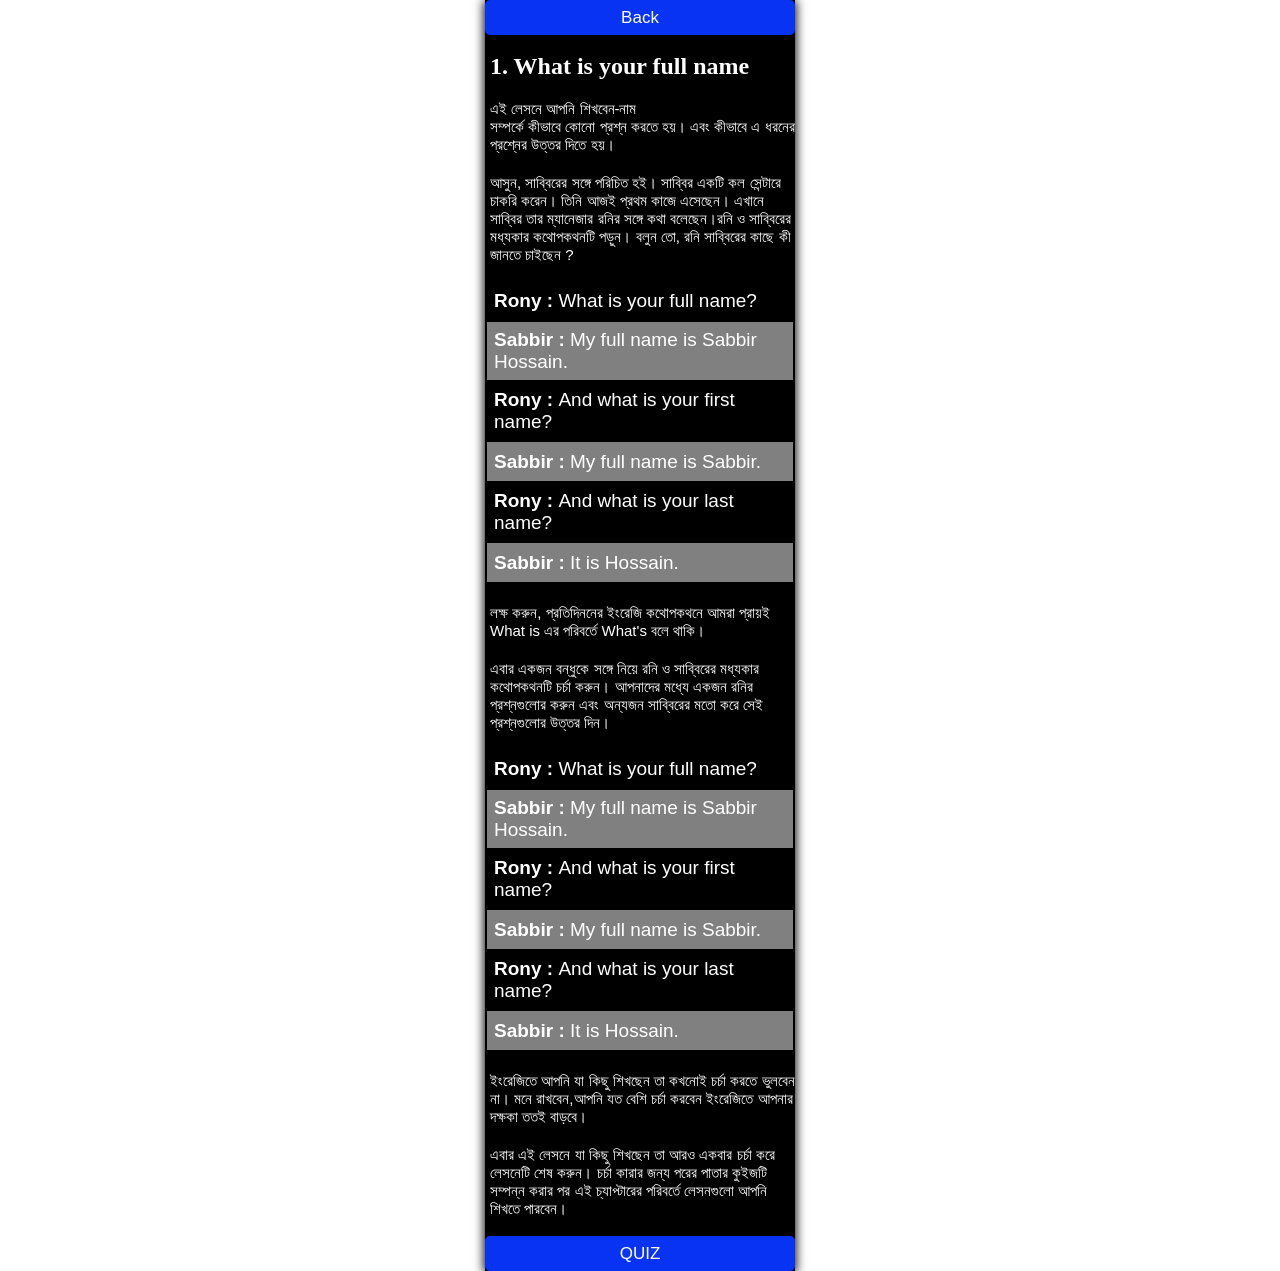
<file: index.html>
<!DOCTYPE html>
<html lang="en">
<head>
    <meta charset="UTF-8">
    <meta name="viewport" content="width=device-width, initial-scale=1.0">
    <title>name</title>
    <link rel="stylesheet" href="style.css">
</head>
<body>
   <div class="nc">
       <a href="#">
           <button>Back</button>
       </a>
       <br/>
       <br/>
       <h1>1. What is your full name</h1>
       <p>এই লেসনে আপনি শিখবেন-নাম <br/>সম্পর্কে কীভাবে কোনো প্রশ্ন করতে হয়। এবং কীভাবে এ ধরনের প্রশ্নের উত্তর দিতে হয়।</p>
       <p>আসুন, সাব্বিরের সঙ্গে পরিচিত হই। সাব্বির একটি কল সেন্টারে চাকরি করেন। তিনি আজই প্রথম কাজে এসেছেন। এখানে সাব্বির তার ম্যানেজার রনির সঙ্গে কথা বলেছেন।রনি ও সাব্বিরের মধ্যকার কথোপকথনটি পড়ুন। বলুন তো, রনি সাব্বিরের কাছে কী জানতে চাইছেন ?</p>
       <table>
            <tr>
                <td><b>Rony : </b>What is your full name?</td>
            </tr>
            <tr>
                <td><b>Sabbir : </b>My full name is Sabbir Hossain.</td>
            </tr>
            <tr>
                <td><b>Rony : </b>And what is your first name?</td>
            </tr>
            <tr>
                <td><b>Sabbir : </b>My full name is Sabbir.</td>
            </tr>
            <tr>
                <td><b>Rony : </b>And what is your last name?</td>
            </tr>
            <tr>
                <td><b>Sabbir : </b>It is Hossain.</td>
            </tr>
       </table>
       <p>লক্ষ করুন, প্রতিদিননের ইংরেজি কথোপকথনে আমরা প্রায়ই What is এর পরিবর্তে What's বলে থাকি।</p>
       <p>এবার একজন বন্ধুকে সঙ্গে নিয়ে রনি ও সাব্বিরের মধ্যকার কথোপকথনটি চর্চা করুন। আপনাদের মধ্যে একজন রনির প্রশ্নগুলোর করুন এবং অন্যজন সাব্বিরের মতো করে সেই প্রশ্নগুলোর উত্তর দিন।</p>
       <table>
        <tr>
            <td><b>Rony : </b>What is your full name?</td>
        </tr>
        <tr>
            <td><b>Sabbir : </b>My full name is Sabbir Hossain.</td>
        </tr>
        <tr>
            <td><b>Rony : </b>And what is your first name?</td>
        </tr>
        <tr>
            <td><b>Sabbir : </b>My full name is Sabbir.</td>
        </tr>
        <tr>
            <td><b>Rony : </b>And what is your last name?</td>
        </tr>
        <tr>
            <td><b>Sabbir : </b>It is Hossain.</td>
        </tr>
       </table>
       <p>ইংরেজিতে আপনি যা কিছু শিখছেন তা কখনোই চর্চা করতে ভুলবেন না। মনে রাখবেন,আপনি যত বেশি চর্চা করবেন ইংরেজিতে আপনার দক্ষকা ততই বাড়বে।</p>
       <p>এবার এই লেসনে যা কিছু শিখছেন তা আরও একবার চর্চা করে লেসনেটি শেষ করুন। চর্চা কারার জন্য পরের পাতার কুইজটি সম্পন্ন করার পর এই চ্যাপ্টারের পরিবর্তে লেসনগুলো আপনি শিখতে পারবেন।</p>
       <br/>
       <a href="quiz-name-conv.html">
           <button>QUIZ</button>
       </a>
   </div> 
</body>
</html>
</file>
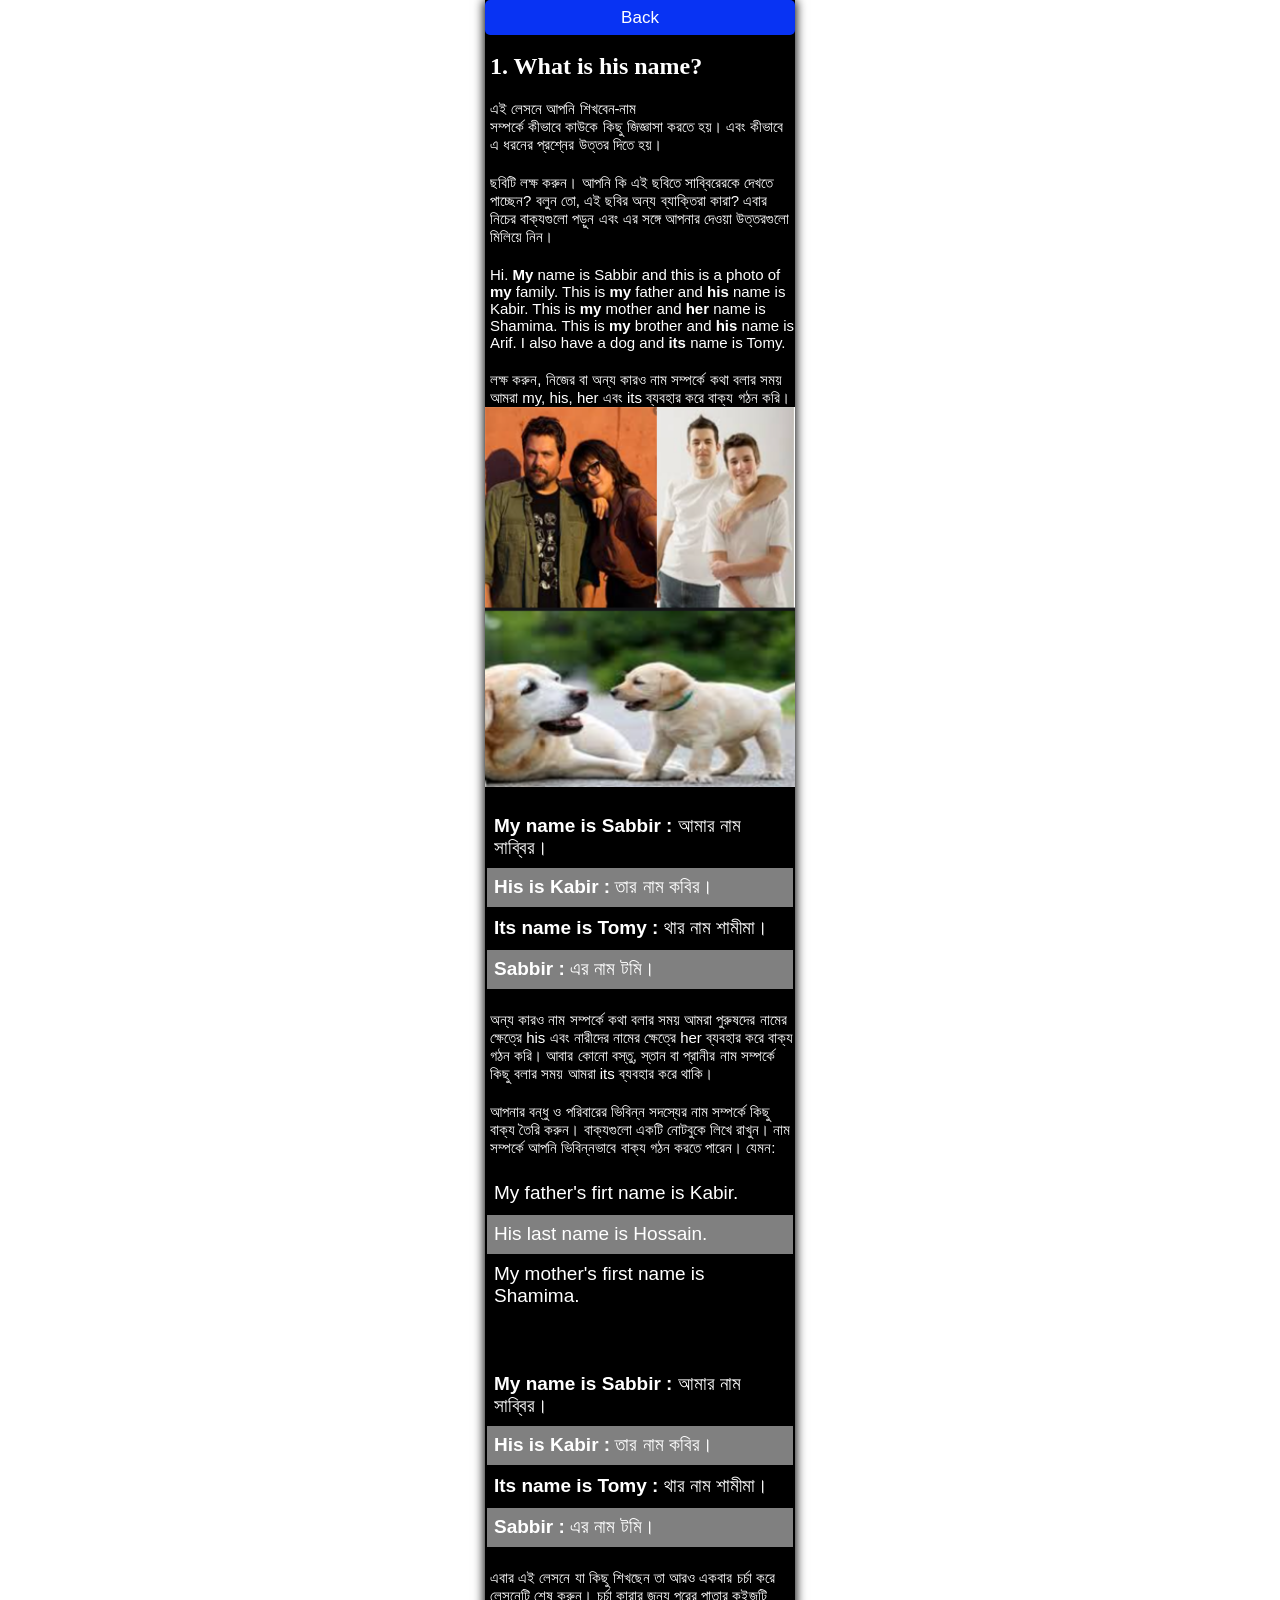
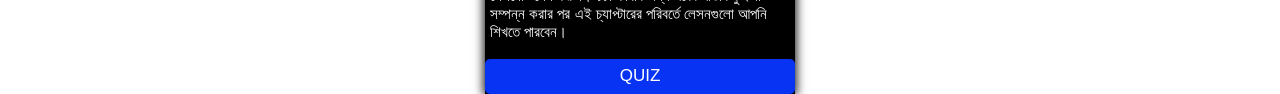
<file: name-grammar.html>
<!DOCTYPE html>
<html lang="en">
<head>
    <meta charset="UTF-8">
    <meta name="viewport" content="width=device-width, initial-scale=1.0">
    <title>name</title>
    <link rel="stylesheet" href="style.css">
</head>
<body>
   <div>
       <a href="#">
           <button>Back</button>
       </a>
       <br/>
       <br/>
       <h1>1. What is his name?</h1>
       <p>এই লেসনে আপনি শিখবেন-নাম <br/>সম্পর্কে কীভাবে কাউকে কিছু জিজ্ঞাসা করতে হয়। এবং কীভাবে এ ধরনের প্রশ্নের উত্তর দিতে হয়।</p>
       <p>ছবিটি লক্ষ করুন। আপনি কি এই ছবিতে সাব্বিরেরকে দেখতে পাচ্ছেন? বলুন তো, এই ছবির অন্য ব্যাক্তিরা কারা? এবার নিচের বাক্যগুলো পড়ুন এবং এর সঙ্গে আপনার দেওয়া উত্তরগুলো মিলিয়ে নিন।</p>
       <p>Hi. <b>My</b> name is Sabbir and this is a photo of <b>my</b> family. This is <b>my</b> father and <b>his</b> name is Kabir. This is <b>my</b> mother and <b>her</b> name is Shamima. This is <b>my</b> brother and <b>his</b> name is Arif. I also have a dog and <b>its</b> name is Tomy.</p>
       <p>লক্ষ করুন, নিজের বা অন্য কারও নাম সম্পর্কে কথা বলার সময় আমরা my, his, her এবং its ব্যবহার করে বাক্য গঠন করি।</p>
       <img src="family.png">
       <table>
        <tr>
            <td><b>My name is Sabbir : </b>আমার নাম সাব্বির।</td>
        </tr>
        <tr>
            <td><b>His is Kabir : </b>তার নাম কবির।</td>
        </tr>
        <tr>
            <td><b>Its name is Tomy : </b>থার নাম শামীমা।</td>
        </tr>
        <tr>
            <td><b>Sabbir : </b>এর নাম টমি।</td>
        </tr>    
       </table>
       <p>অন্য কারও নাম সম্পর্কে কথা বলার সময় আমরা পুরুষদের নামের ক্ষেত্রে his এবং নারীদের নামের ক্ষেত্রে her ব্যবহার করে বাক্য গঠন করি। আবার কোনো বস্তু, স্তান বা প্রানীর নাম সম্পর্কে কিছু বলার সময় আমরা its ব্যবহার করে থাকি।</p>
       <p>আপনার বন্ধু ও পরিবারের ভিবিন্ন সদস্যের নাম সম্পর্কে কিছু বাক্য তৈরি করুন। বাক্যগুলো একটি নোটবুকে লিখে রাখুন। নাম সম্পর্কে আপনি ভিবিন্নভাবে বাক্য গঠন করতে পারেন। যেমন:</p>
       <table>
        <tr>
            <td>My father's firt name is Kabir.</td>
        </tr>
        <tr>
            <td>His last name is Hossain.</td>
        </tr>
        <tr>
            <td>My mother's first name is Shamima.</td>
        </tr>    
       </table>
       <br/>
       <table>
        <tr>
            <td><b>My name is Sabbir : </b>আমার নাম সাব্বির।</td>
        </tr>
        <tr>
            <td><b>His is Kabir : </b>তার নাম কবির।</td>
        </tr>
        <tr>
            <td><b>Its name is Tomy : </b>থার নাম শামীমা।</td>
        </tr>
        <tr>
            <td><b>Sabbir : </b>এর নাম টমি।</td>
        </tr>    
       </table>
       <p>এবার এই লেসনে যা কিছু শিখছেন তা আরও একবার চর্চা করে লেসনেটি শেষ করুন। চর্চা কারার জন্য পরের পাতার কুইজটি সম্পন্ন করার পর এই চ্যাপ্টারের পরিবর্তে লেসনগুলো আপনি শিখতে পারবেন।</p>
       <br/>
       <a href="quiz-name-gammar.html">
           <button>QUIZ</button>
       </a>
   </div> 
</body>
</html>
</file>
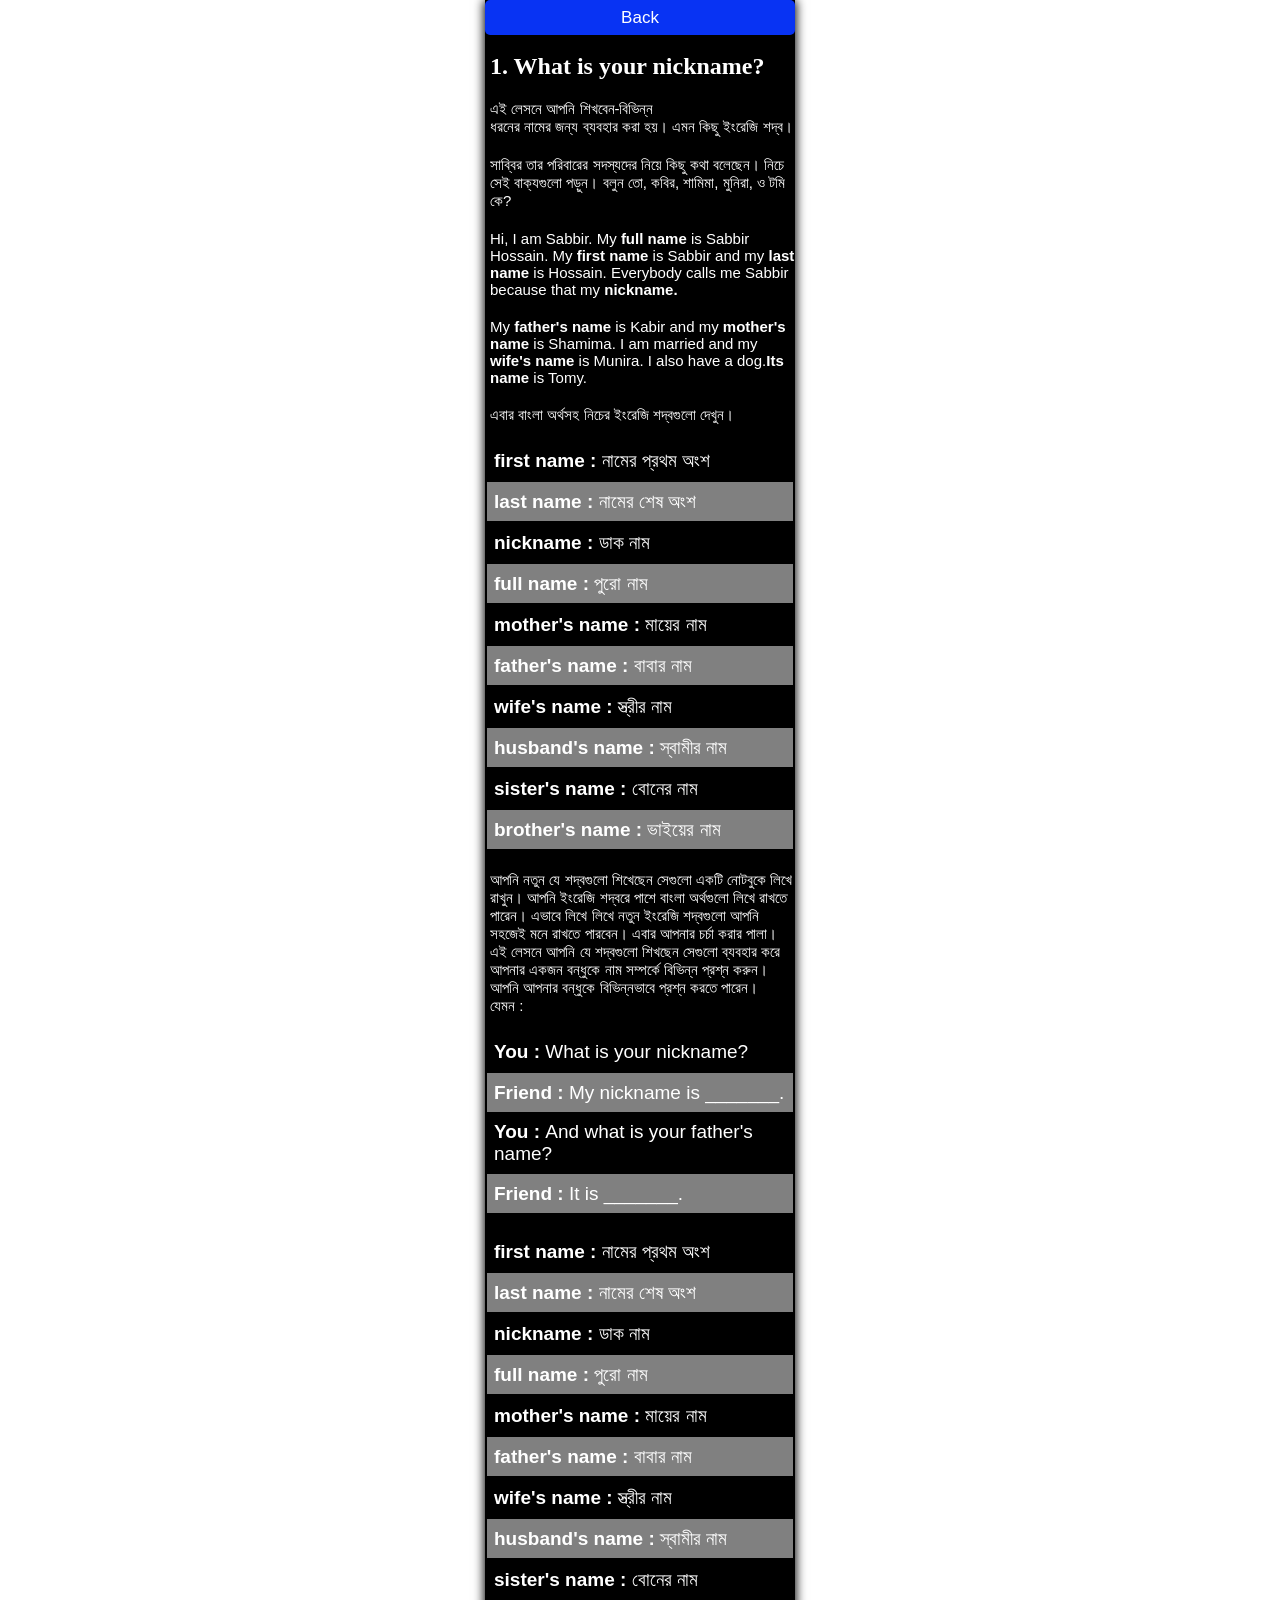
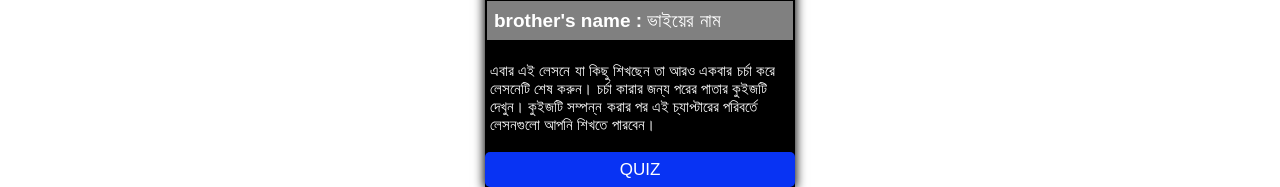
<file: name-words.html>
<!DOCTYPE html>
<html lang="en">
<head>
    <meta charset="UTF-8">
    <meta name="viewport" content="width=device-width, initial-scale=1.0">
    <title>name</title>
    <link rel="stylesheet" href="style.css">
</head>
<body>
   <div>
       <a href="#">
           <button>Back</button>
       </a>
       <br/>
       <br/>
       <h1>1. What is your nickname?</h1>
       <p>এই লেসনে আপনি শিখবেন-বিভিন্ন <br/>ধরনের নামের জন্য ব্যবহার করা হয়। এমন কিছু ইংরেজি শদ্ব।</p>
       <p>সাব্বির তার পরিবারের সদস্যদের নিয়ে কিছু কথা বলেছেন। নিচে সেই বাক্যগুলো পড়ুন। বলুন তো, কবির, শামিমা, মুনিরা, ও টমি কে?</p>
       <p>Hi, I am Sabbir. My <b>full name</b> is Sabbir Hossain. My <b>first name</b> is Sabbir and my <b>last name</b> is Hossain. Everybody calls me Sabbir because that my <b>nickname.</b></p>
       <p>My <b>father's name</b> is Kabir and my <b>mother's name</b> is Shamima. I am married and my <b>wife's name</b> is Munira. I also have a dog.<b>Its name</b> is Tomy.</p>
       <p>এবার বাংলা অর্থসহ নিচের ইংরেজি শদ্বগুলো দেখুন।</p>
       <table>
            <tr>
                <td><b>first name : </b>নামের প্রথম অংশ</td>
            </tr>
            <tr>
                <td><b>last name : </b>নামের শেষ অংশ</td>
            </tr>
            <tr>
                <td><b>nickname : </b>ডাক নাম</td>
            </tr>
            <tr>
                <td><b>full name : </b>পুরো নাম</td>
            </tr>
            <tr>
                <td><b>mother's name : </b>মায়ের নাম</td>
            </tr>
            <tr>
                <td><b>father's name : </b>বাবার নাম</td>
            </tr>
            <tr>
                <td><b>wife's name : </b>স্ত্রীর নাম</td>
            </tr>
            <tr>
                <td><b>husband's name : </b>স্বামীর নাম</td>
            </tr>
            <tr>
                <td><b>sister's name : </b>বোনের নাম</td>
            </tr>
            <tr>
                <td><b>brother's name : </b>ভাইয়ের নাম</td>
            </tr>
       </table>
       <p>আপনি নতুন যে শদ্বগুলো শিখেছেন সেগুলো একটি নোটবুকে লিখে রাখুন। আপনি ইংরেজি শদ্বরে পাশে বাংলা অর্থগুলো লিখে রাখতে পারেন। এভাবে লিখে লিখে নতুন ইংরেজি শদ্বগুলো আপনি সহজেই মনে রাখতে পারবেন। এবার আপনার চর্চা করার পালা। এই লেসনে আপনি যে শদ্বগুলো শিখছেন সেগুলো ব্যবহার করে আপনার একজন বন্ধুকে নাম সম্পর্কে বিভিন্ন প্রশ্ন করুন। আপনি আপনার বন্ধুকে বিভিন্নভাবে প্রশ্ন করতে পারেন।<br/>যেমন :</p>
       
       <table>
        <tr>
            <td><b>You : </b>What is your nickname?</td>
        </tr>
        <tr>
            <td><b>Friend : </b>My nickname is _______.</td>
        </tr>
        <tr>
            <td><b>You : </b>And what is your father's name?</td>
        </tr>
        <tr>
            <td><b>Friend : </b>It is _______.</td>
        </tr>
       </table>
       <table>
        <tr>
            <td><b>first name : </b>নামের প্রথম অংশ</td>
        </tr>
        <tr>
            <td><b>last name : </b>নামের শেষ অংশ</td>
        </tr>
        <tr>
            <td><b>nickname : </b>ডাক নাম</td>
        </tr>
        <tr>
            <td><b>full name : </b>পুরো নাম</td>
        </tr>
        <tr>
            <td><b>mother's name : </b>মায়ের নাম</td>
        </tr>
        <tr>
            <td><b>father's name : </b>বাবার নাম</td>
        </tr>
        <tr>
            <td><b>wife's name : </b>স্ত্রীর নাম</td>
        </tr>
        <tr>
            <td><b>husband's name : </b>স্বামীর নাম</td>
        </tr>
        <tr>
            <td><b>sister's name : </b>বোনের নাম</td>
        </tr>
        <tr>
            <td><b>brother's name : </b>ভাইয়ের নাম</td>
        </tr>
   </table>
   <p>এবার এই লেসনে যা কিছু শিখছেন তা আরও একবার চর্চা করে লেসনেটি শেষ করুন। চর্চা কারার জন্য পরের পাতার কুইজটি দেখুন। কুইজটি সম্পন্ন করার পর এই চ্যাপ্টারের পরিবর্তে লেসনগুলো আপনি শিখতে পারবেন।</p><br/>
       <a href="quiz-name-word.html">
           <button>QUIZ</button>
       </a>
   </div> 
</body>
</html>
</file>
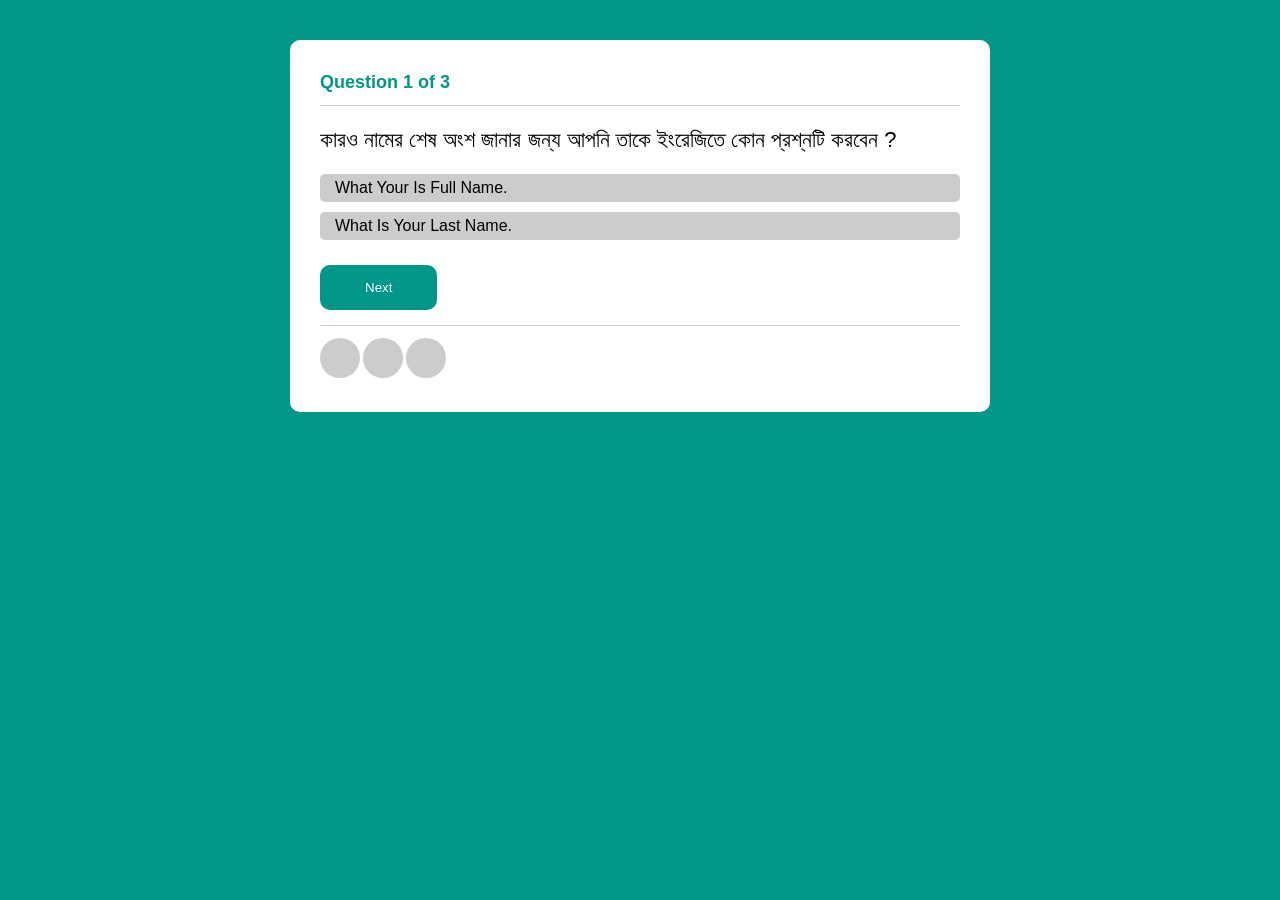
<file: quiz-name-conv.html>
<!DOCTYPE html>
<html lang="en">
<head>
    <meta charset="UTF-8">
    <meta name="viewport" content="width=device-width, initial-scale=1.0">
    <title>RIKTO</title>
    <link rel="stylesheet" href="Quiz.css">
</head>
<body>

   <div class="quiz-box custom-box">
       <div class="question-number">
           
       </div>
       <div class="question-text">
           
       </div>
       <div class="option-container">

       </div>
       <div class="next-question-btn">
           <button type="button" class="btn" onclick="next()">Next</button>
       </div>
       <div class="answers-indicator">

       </div>
   </div>
   <div class="result-box custom-box hide">
    <h1>Quiz Result</h1>
    <table>
    <tr>
        <td>Table Question</td>
        <td><span class="total-question"></span></td>
    </tr>
    <tr>
        <td>Attempt</td>
        <td><span class="total-attempt"></span></td>
    </tr>
    <tr>
        <td>Correct</td>
        <td><span class="total-correct"></span></td>
    </tr>
    <tr>
        <td>Wrong</td>
        <td><span class="total-wrong"></span></td>
    </tr>
    <tr>
        <td>Percentage</td>
        <td><span class="percentage"></span></td>
    </tr>
    <tr>
        <td>You Total Score</td>
        <td><span class="total-score"></span></td>
    </tr>
    </table>
    <a href="name-conv.html"><button type="button" class="btn">Try Again</button></a>
    <a href="name-words.html"><button type="button" class="btn">Next</button></a>
</div>
<script src="question-name-conv.js"></script>
<script src="app.js"></script>
</body>
</html>
</file>
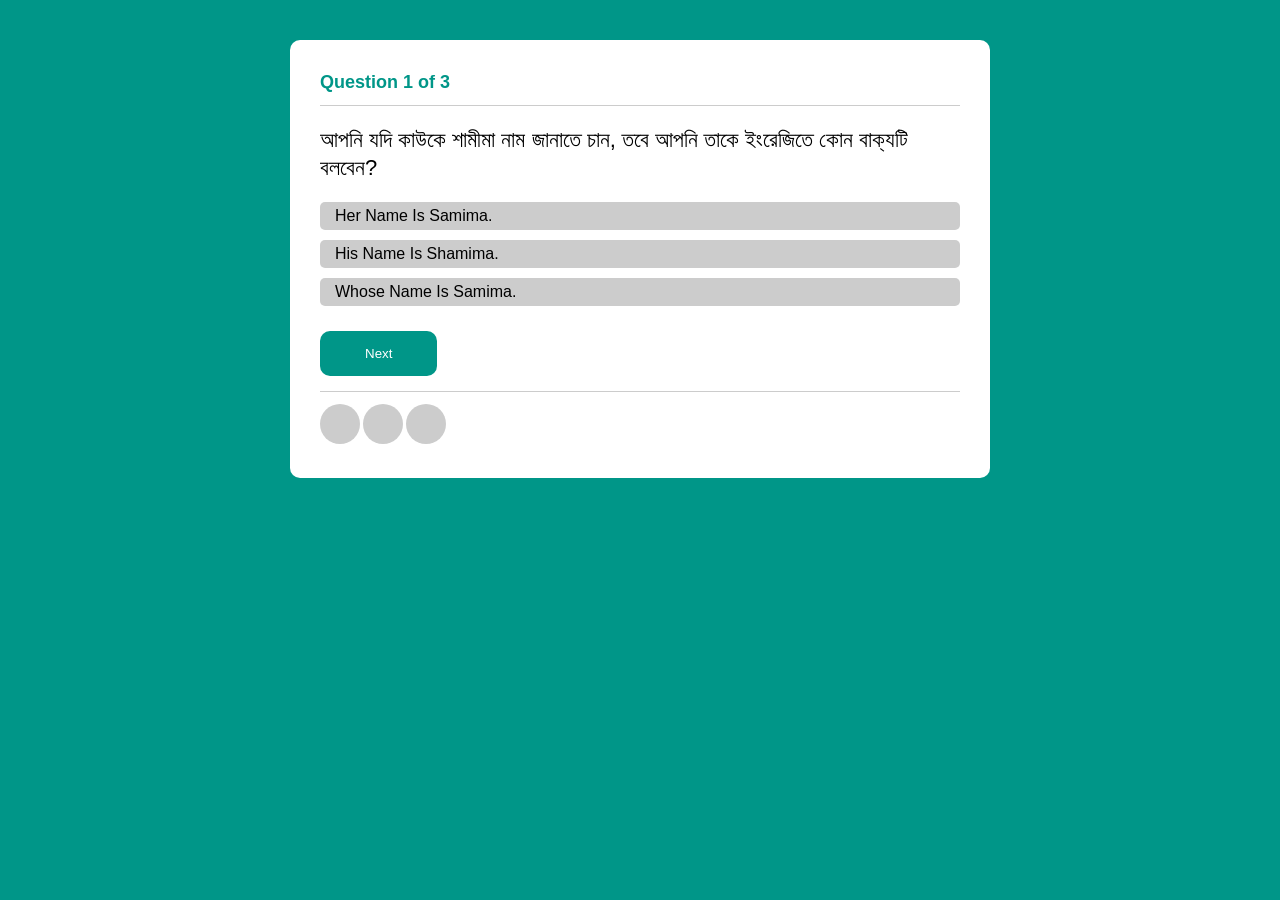
<file: quiz-name-gammar.html>
<!DOCTYPE html>
<html lang="en">
<head>
    <meta charset="UTF-8">
    <meta name="viewport" content="width=device-width, initial-scale=1.0">
    <title>RIKTO</title>
    <link rel="stylesheet" href="Quiz.css">
</head>
<body>

   <div class="quiz-box custom-box">
       <div class="question-number">
           
       </div>
       <div class="question-text">
           
       </div>
       <div class="option-container">

       </div>
       <div class="next-question-btn">
           <button type="button" class="btn" onclick="next()">Next</button>
       </div>
       <div class="answers-indicator">

       </div>
   </div>
   <div class="result-box custom-box hide">
    <h1>Quiz Result</h1>
    <table>
    <tr>
        <td>Table Question</td>
        <td><span class="total-question"></span></td>
    </tr>
    <tr>
        <td>Attempt</td>
        <td><span class="total-attempt"></span></td>
    </tr>
    <tr>
        <td>Correct</td>
        <td><span class="total-correct"></span></td>
    </tr>
    <tr>
        <td>Wrong</td>
        <td><span class="total-wrong"></span></td>
    </tr>
    <tr>
        <td>Percentage</td>
        <td><span class="percentage"></span></td>
    </tr>
    <tr>
        <td>You Total Score</td>
        <td><span class="total-score"></span></td>
    </tr>
    </table>
    <a href="name-grammar.html"><button type="button" class="btn">Try Again</button></a>
    <a href="quiz-name-quiz.html"><button type="button" class="btn">Next</button></a>
</div>
<script src="question-name-gammar.js"></script>
<script src="app.js"></script>
</body>
</html>
</file>
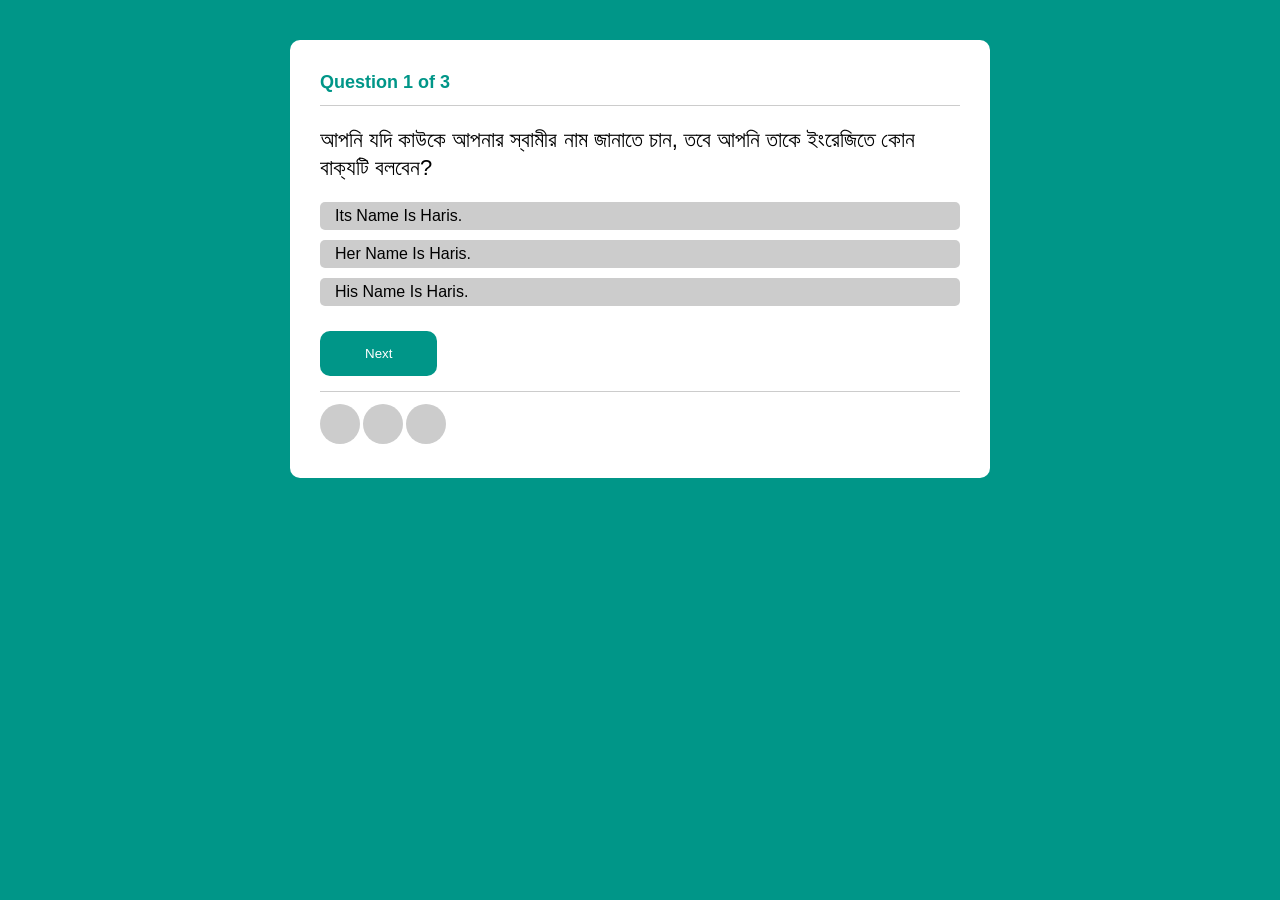
<file: quiz-name-quiz.html>
<!DOCTYPE html>
<html lang="en">
<head>
    <meta charset="UTF-8">
    <meta name="viewport" content="width=device-width, initial-scale=1.0">
    <title>RIKTO</title>
    <link rel="stylesheet" href="Quiz.css">
</head>
<body>

   <div class="quiz-box custom-box">
       <div class="question-number">
           
       </div>
       <div class="question-text">
           
       </div>
       <div class="option-container">

       </div>
       <div class="next-question-btn">
           <button type="button" class="btn" onclick="next()">Next</button>
       </div>
       <div class="answers-indicator">

       </div>
   </div>
   <div class="result-box custom-box hide">
    <h1>Quiz Result</h1>
    <table>
    <tr>
        <td>Table Question</td>
        <td><span class="total-question"></span></td>
    </tr>
    <tr>
        <td>Attempt</td>
        <td><span class="total-attempt"></span></td>
    </tr>
    <tr>
        <td>Correct</td>
        <td><span class="total-correct"></span></td>
    </tr>
    <tr>
        <td>Wrong</td>
        <td><span class="total-wrong"></span></td>
    </tr>
    <tr>
        <td>Percentage</td>
        <td><span class="percentage"></span></td>
    </tr>
    <tr>
        <td>You Total Score</td>
        <td><span class="total-score"></span></td>
    </tr>
    </table>
    <a href="name-conv.html"><button type="button" class="btn">Try Again</button></a>
    <a href="#"><button type="button" class="btn">Next</button></a>
</div>
<script src="question-name-quiz.js"></script>
<script src="app.js"></script>
</body>
</html>
</file>
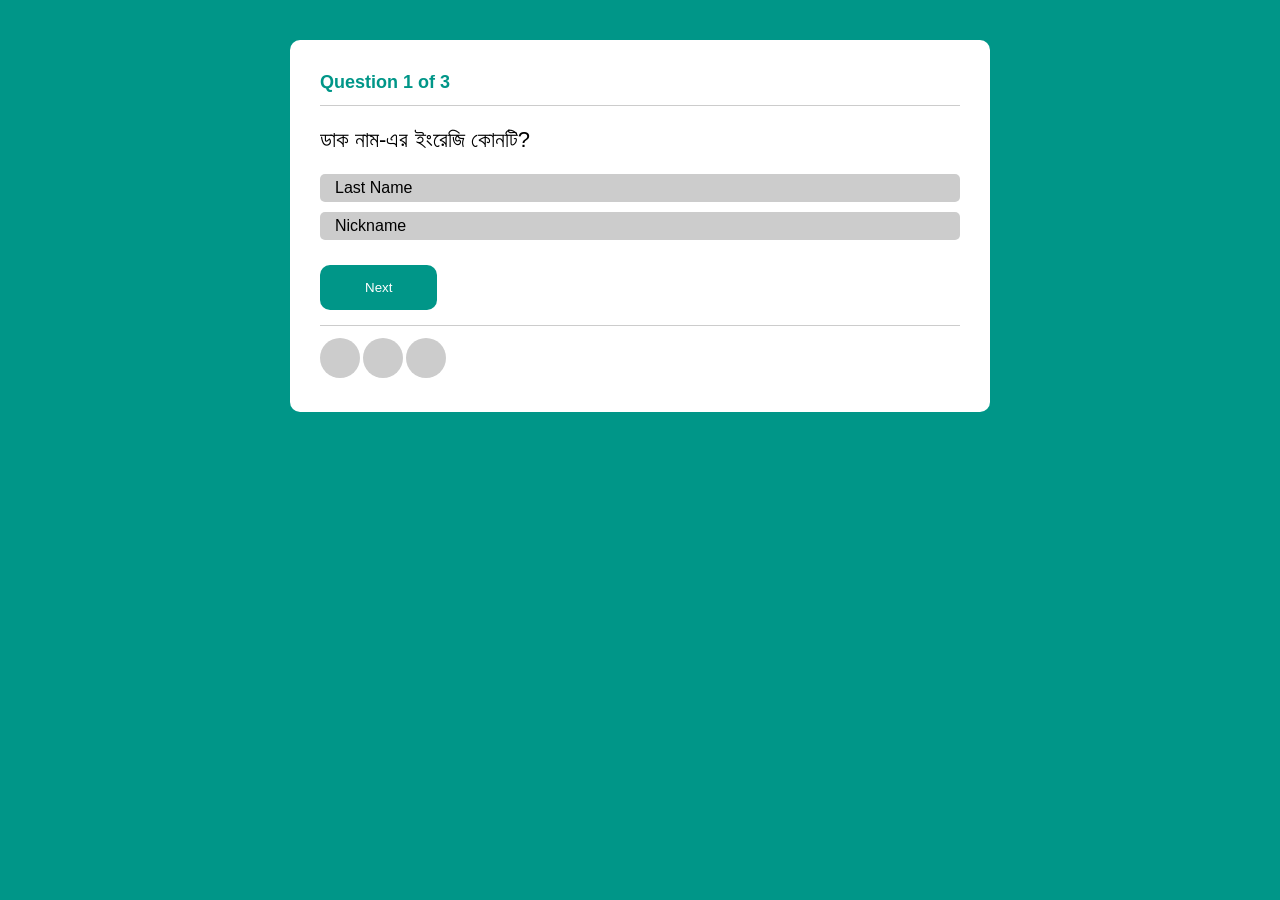
<file: quiz-name-word.html>
<!DOCTYPE html>
<html lang="en">
<head>
    <meta charset="UTF-8">
    <meta name="viewport" content="width=device-width, initial-scale=1.0">
    <title>RIKTO</title>
    <link rel="stylesheet" href="Quiz.css">
</head>
<body>

   <div class="quiz-box custom-box">
       <div class="question-number">
           
       </div>
       <div class="question-text">
           
       </div>
       <div class="option-container">

       </div>
       <div class="next-question-btn">
           <button type="button" class="btn" onclick="next()">Next</button>
       </div>
       <div class="answers-indicator">

       </div>
   </div>
   <div class="result-box custom-box hide">
    <h1>Quiz Result</h1>
    <table>
    <tr>
        <td>Table Question</td>
        <td><span class="total-question"></span></td>
    </tr>
    <tr>
        <td>Attempt</td>
        <td><span class="total-attempt"></span></td>
    </tr>
    <tr>
        <td>Correct</td>
        <td><span class="total-correct"></span></td>
    </tr>
    <tr>
        <td>Wrong</td>
        <td><span class="total-wrong"></span></td>
    </tr>
    <tr>
        <td>Percentage</td>
        <td><span class="percentage"></span></td>
    </tr>
    <tr>
        <td>You Total Score</td>
        <td><span class="total-score"></span></td>
    </tr>
    </table>
    <a href="name-Words.html"><button type="button" class="btn">Try Again</button></a>
    <a href="name-grammar.html"><button type="button" class="btn">Next</button></a>
</div>
<script src="question-name-word.js"></script>
<script src="app.js"></script>
</body>
</html>
</file>
<file: style.css>
@import url ('https://fonts.googleais.com/css?family=open+sans:250,300,400,500,600,700,800,&dispay=swap');
*
{
    margin: 0;
    padding: 0;
    box-sizing: 'open sans',sans-serif;
}
body
{
    background-color: #ffffff;
}
div
{
    width: 310px;
    background-color: #000000;
    margin: auto;
    box-shadow: 0px 1px 10px 1px #000000;

}
a button
{
    width: 310px;
    height: 35px;
    background-color: #0833f3;
    color: #ffffff;
    border-radius: 5px;
    border: none;
    font-size: 17px;
}
h1
{
    color: #ffffff;
    font-size: 24px;
    margin-left: 5px;
}
p
{
    color: #ffffff;
    margin-top: 20px;
    margin-left: 5px;
    font-size: 15px;
    font-family: 'Montserrat', sans-serif;
}
a button:hover
{
    background-color: #3a3535;
}
img
{
    width: 100%;
}
table
{
    width: 100%;
    margin-top: 15px;
    margin-bottom: 15px;
    border: ;
}
tr, td
{
    padding: 7px;
}
td
{
    color: #ffffff;
    height: 25px;
    font-size: 19px;
    font-family: 'Montserrat', sans-serif;
}
tr:nth-child(even)
{
    background-color: #808080;
}
</file>
<file: Quiz.css>
@import url ('https://fonts.googleais.com/css?family=open+sans:250,300,400,500,600,700,800,&dispay=swap');
body
{
    margin: 0;
    font-size: 16px;
    background: #009688;
    font-family: 'Montserrat', sans-serif;
    font-weight: 400;
}
*{
    box-sizing: border-box;
    margin: 0;
    padding: 0;
    outline: none;
}
.custom-box
{
    max-width: 700px;
    background: #ffffff;
    margin:40px auto;
    padding: 30px;
    border-radius: 10px;
}
.custom-box.hide
{
    display: none;
}
.home-box h3
{
    font-size: 18px;
    color: #000000;
    font-weight: 500;
    margin-bottom: 15px;
    line-height: 25px;
}
.home-box p
{
    font-size: 16px;
    margin-bottom: 10px;
    line-height: 22px;
    color: #000000;
    font-weight: 400;
}
.home-box .btn
{
    margin-top: 20px;
}
.home-box p span
{
    font-weight: 500;
}
.btn
{
    padding: 15px 45px;
    background-color: #009688;
    color: #ffffff;
    border: none;
    border-radius: 10px;
    font-family: 'Montserrat', sans-serif;
    font-weight: 16px;
    cursor: pointer;
    display: inline-block;
}
.quiz-box .question-number
{
    font-size: 18px;
    color: #009688;
    font-weight: 600;
    border-bottom: 1px solid #cccccc;
    padding-bottom: 10px;
    line-height: 25px;
    font-family: 'Montserrat', sans-serif;
}
.quiz-box .question-text
{
    font-size: 22px;
    color: #000000;
    line-height: 28px;
    font-weight: 400;
    padding: 20px 0;
    margin: 0;
}
.quiz-box .option-container .option
{
    background-color: #cccccc;
    padding: 13px 15px;
    font-size: 16px;
    line-height: 2px;
    color: #000;
    border-radius: 5px;
    margin-bottom: 10px;
    cursor: pointer;
    text-transform: capitalize;
    opacity: 0;
    animation: fadeIn 0.3s ease forwards;
    position: relative;
    overflow: hidden;
}
.quiz-box .option-container .option.already-answerd
{
    pointer-events: none;
}
@keyframes fadeIn
{
    0%{
        opacity: 0;
    }
    100%{
        opacity: 1;
    }
}
.quiz-box .option-container .option.correct::before
{
    content: '';
    position: absolute;
    left: 0;
    top: 0;
    height: 100%;
    width: 100%;
    background-color: green;
    z-index: -1;
    animation: slideInLeft .5s ease forwards;
}
@keyframes slideInLeft
{
    0%
    {
        transform: translateX(-100%);
    }
    100%
    {
        transform: translateX(0%);
    }
}
.quiz-box .option-container .option.wrong::before
{
    content: '';
    position: absolute;
    left: 0;
    top: 0;
    height: 100%;
    width: 100%;
    background-color: red;
    z-index: -1;
    animation: slideInLeft .5s ease forwards;
}
.quiz-box .option-container .option.wrong
{
    color: #ffffff;
}
.quiz-box .option-container .option.correct
{
    color: #ffffff;
}
.quiz-box .btn
{
    margin: 15px 0;
}
.quiz-box .answers-indicator
{
    border-top: 1px solid #cccccc;
}
.quiz-box .answers-indicator div
{
    height: 40px;
    width: 40px;
    display: inline-block;
    background-color: #cccccc;
    border-radius: 50%;
    margin-right: 3px;
    margin-top: 12px;
}
.quiz-box .answers-indicator div.correct{
    background-color:;
    background-image: url(yes.png);
    background-size: 100%;
    background-repeat: no-repeat;
}
.quiz-box .answers-indicator div.wrong{
    background-color:;
    background-image: url(no.png);
    background-size: 100%;
    background-repeat: no-repeat;
}
.result-box
{
    text-align: center;
}
.result-box.hide
{
    display: none;
}
.result-box h1
{
    font-size: 35px;
    line-height: 42px;
    color: #009688;
}
.result-box table
{
    width: 100%;
    border-collapse: collapse;
    margin: 35px 0;
}
.result-box table td
{
    border: 1px solid #cccccc;
    padding: 8px 15px;
    font-weight: 500;
    color: #000;
    width: 50%;
    text-align: left;
    font-size: 18px;
}
.result-box .btn
{
    margin-right: 20px;
}

@media(max-width: 767px)
{
    .result-box .btn
    {
        margin-bottom: 15px;
    }
}
</file>
